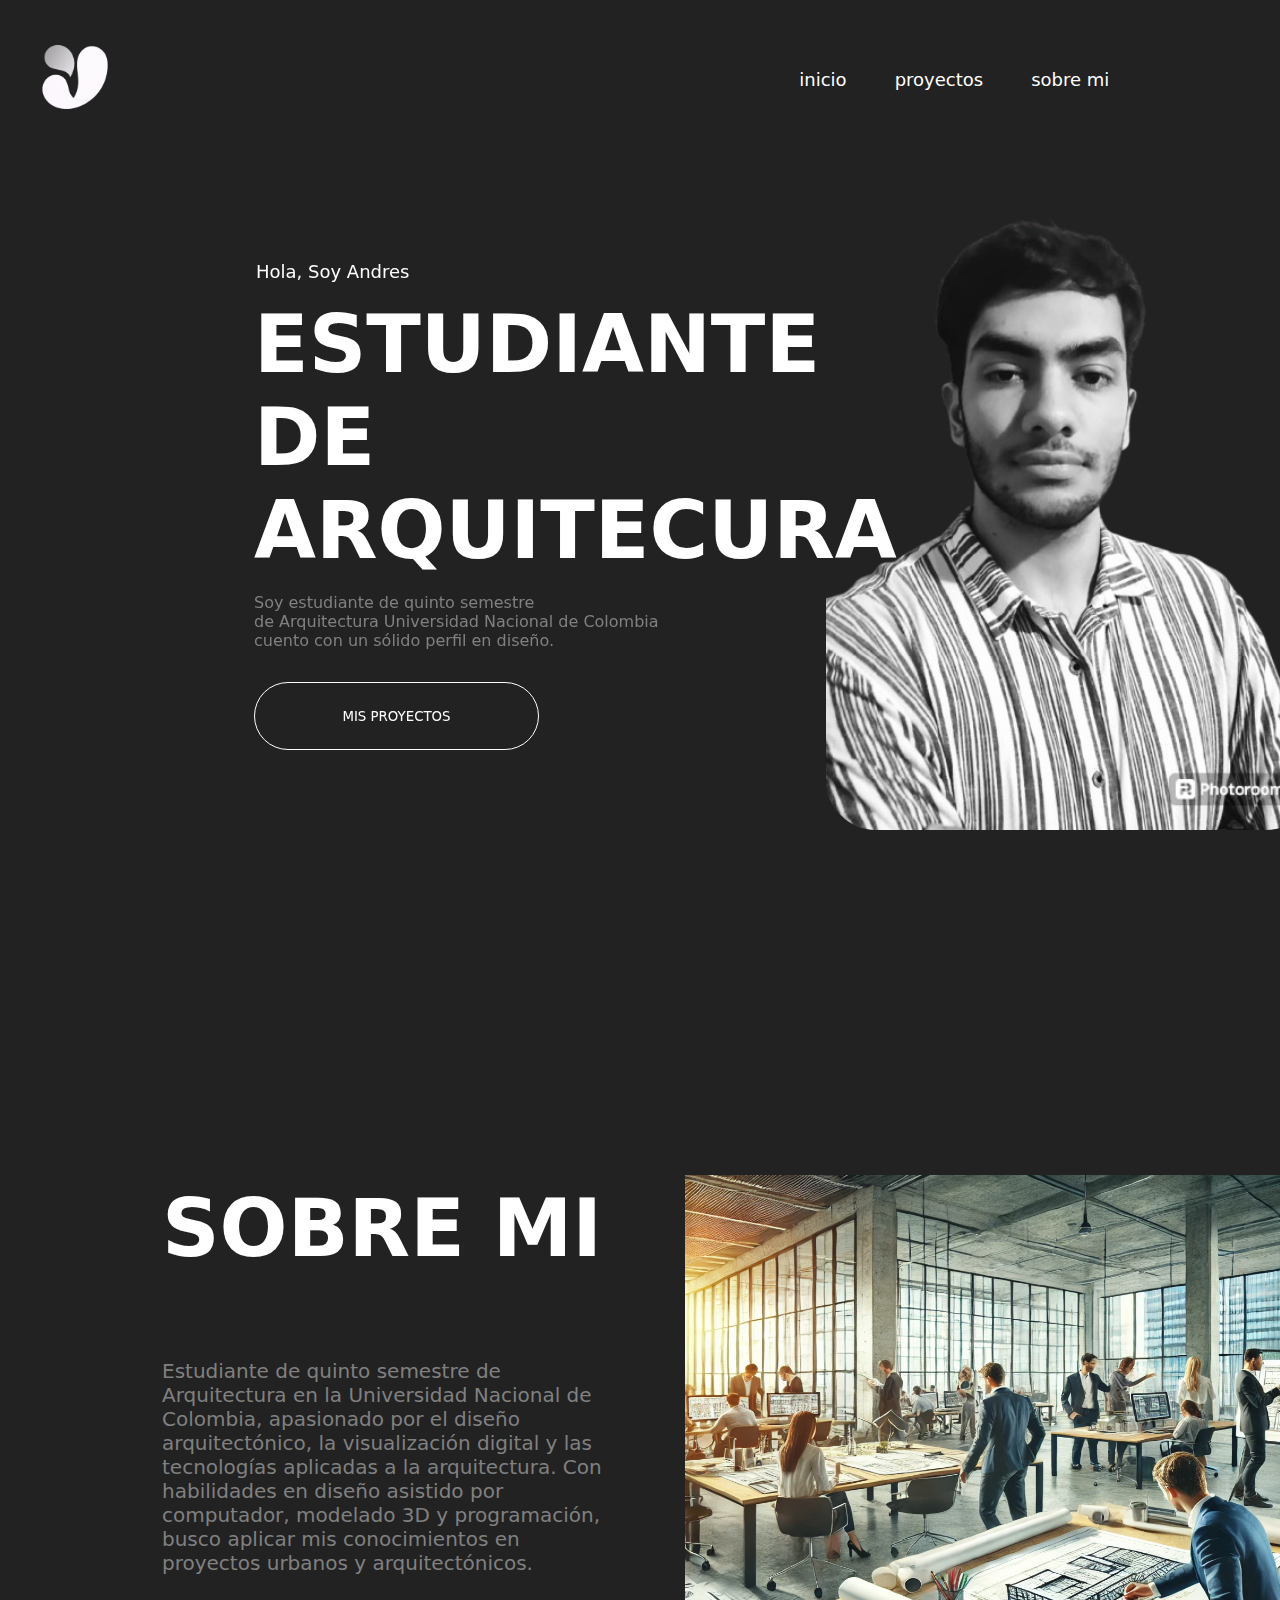
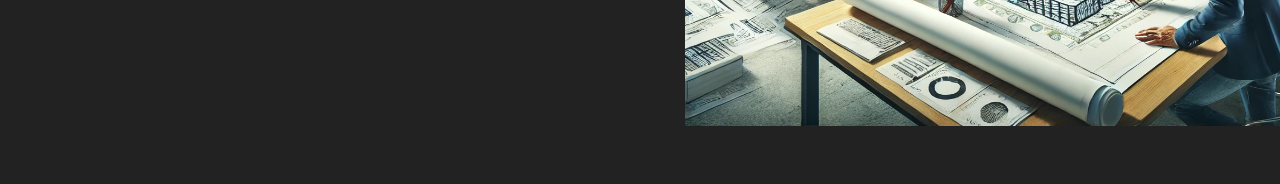
<file: index.html>
<!DOCTYPE html>
<html lang="en">
<head>
  <meta charset="UTF-8">
  <meta name="viewport" content="width=device-width, initial-scale=1.0">
  
  <link href="https://unpkg.com/aos@2.3.1/dist/aos.css" rel="stylesheet">
  <link rel="stylesheet" href="styles.css">
  <title>Portafolio Andres</title>
</head>
<body>

  <header class="header">
    <div class="logo">
      <img src="assets/freepik__background__74760.png" alt="image">
    </div>

    <div class="ANDRES-PORTFOLIO">
      <h2>
        ANDRES PORTAFOLIO
      </h2>
    </div>

    <button id="open-nav-menu">
      <svg
        width="24"
        height="24"
        viewBox="0 0 24 24"
        fill="none"
        xmlns="http://www.w3.org/2000/svg"
      >
        <path
          fill-rule="evenodd"
          clip-rule="evenodd"
          d="M3 12C3 11.5858 3.33579 11.25 3.75 11.25H20.25C20.6642 11.25 21 11.5858 21 12C21 12.4142 20.6642 12.75 20.25 12.75H3.75C3.33579 12.75 3 12.4142 3 12Z"
          fill="white"
        />
        <path
          fill-rule="evenodd"
          clip-rule="evenodd"
          d="M3 6C3 5.58579 3.33579 5.25 3.75 5.25H15C15.4142 5.25 15.75 5.58579 15.75 6C15.75 6.41421 15.4142 6.75 15 6.75H3.75C3.33579 6.75 3 6.41421 3 6Z"
          fill="white"
        />
        <path
          fill-rule="evenodd"
          clip-rule="evenodd"
          d="M3 18C3 17.5858 3.33579 17.25 3.75 17.25H15C15.4142 17.25 15.75 17.5858 15.75 18C15.75 18.4142 15.4142 18.75 15 18.75H3.75C3.33579 18.75 3 18.4142 3 18Z"
          fill="white"
        />
      </svg>
    </button>

    <div class="wrapper">
      <ul>
        <li>
          <button id="close-nav-menu">
            <svg
              width="47"
              height="47"
              viewBox="0 0 47 47"
              fill="none"
              xmlns="http://www.w3.org/2000/svg"
            >
              <path
                d="M11.7505 11.7495L35.2505 35.2495"
                stroke="#A259FF"
                stroke-width="6"
              />
              <path
                d="M35.2502 11.7502L11.7502 35.2502"
                stroke="#A259FF"
                stroke-width="6"
              />
            </svg>
          </button>
        </li>
        <li><a href="#hero">home</a></li>
        <li><a href="#projects">projects</a></li>
        <li><a href="#about-me">about</a></li>
        <li><a href="">contacts</a></li>
        <li class="socials">

          <div>
            <a href="#">
              <img
                src="./assets/DiscordLogo.png"
                alt="Discord logo"
              />
            </a>
            <a href="#">
              <img
                src="./assets/YoutubeLogo.png"
                alt="Youtube logo"
              />
            </a>
            <a href="#">
              <img
                src="./assets/TwitterLogo.png"
                alt="Twitter logo"
              />
            </a>
            <a href="#">
              <img
                src="./assets/InstagramLogo.png"
                alt="Instagram logo"
              />
            </a>
          </div>
        </li>
      </ul>
    </div>

    <div class="navbar">
      <ul>
        <li><a href="#hero"> inicio </a></li>
        <li><a href="/renders/index_renders.html"> proyectos </a></li>
        <li><a href="#about-me"> sobre mi </a></li>
        <!-- <li><a href="#"> contacto </a></li> -->
      </ul>
    </div>

    <div class="icons">
      
    </div>
  </header>

  <section class="hero" id="hero">
    <div class="content-text" data-aos="fade-right">
      <h4>
        Hola, Soy Andres
      </h4>

      <h1>
        ESTUDIANTE DE <br>ARQUITECURA
      </h1>

      <p>
        Soy estudiante de quinto semestre <br> de Arquitectura   
        Universidad Nacional de Colombia <br> cuento con un sólido perfil en diseño.
      </p>

        
      <button class="my-projects">
        <a href="renders/index_renders.html"> MIS PROYECTOS </a>
      </button>
    </div>

    <div class="photo-me" data-aos="fade-left">
      <img src="/assets/fotoyo.png" alt="me">
    </div>
  </section>

  <section class="projects" id="projects" data-aos="fade-down">
    <div class="renders">
      <a href="renders/index_renders.html"><img src="assets/render.jpg" alt="render"></a>
    </div>
    <div class="BIM">
      <a href="#"><img src="assets/BIM.jpg" alt="BIM"></a>
    </div>
    <div class="representation">
      <a href="#"><img src="assets/maxresdefault.jpg" alt="representation"></a>
    </div>
  </section>

  <section class="about-me" id="about-me">
    <div class="text-about-me">
      <h1>
        SOBRE MI
      </h1>
      <p>
       Estudiante de quinto semestre de Arquitectura en la Universidad Nacional 
       de Colombia, apasionado por el diseño arquitectónico, la visualización 
       digital y las tecnologías aplicadas a la arquitectura. Con habilidades en 
       diseño asistido por computador, modelado 3D y programación, busco aplicar mis 
       conocimientos en proyectos 
       urbanos y arquitectónicos.
      </p>
    </div>

    <div class="img-IA">
      <img src="assets/ia_oficina.jpg" alt="ia_oficina">
    </div>
  </section>
  
  <script src="main.js"></script>
  <script src="https://unpkg.com/aos@2.3.1/dist/aos.js"></script>
  <script>
    AOS.init({
      duration: 2000,
      once: false, 
    });
  </script>
</body>
</html>
</file>
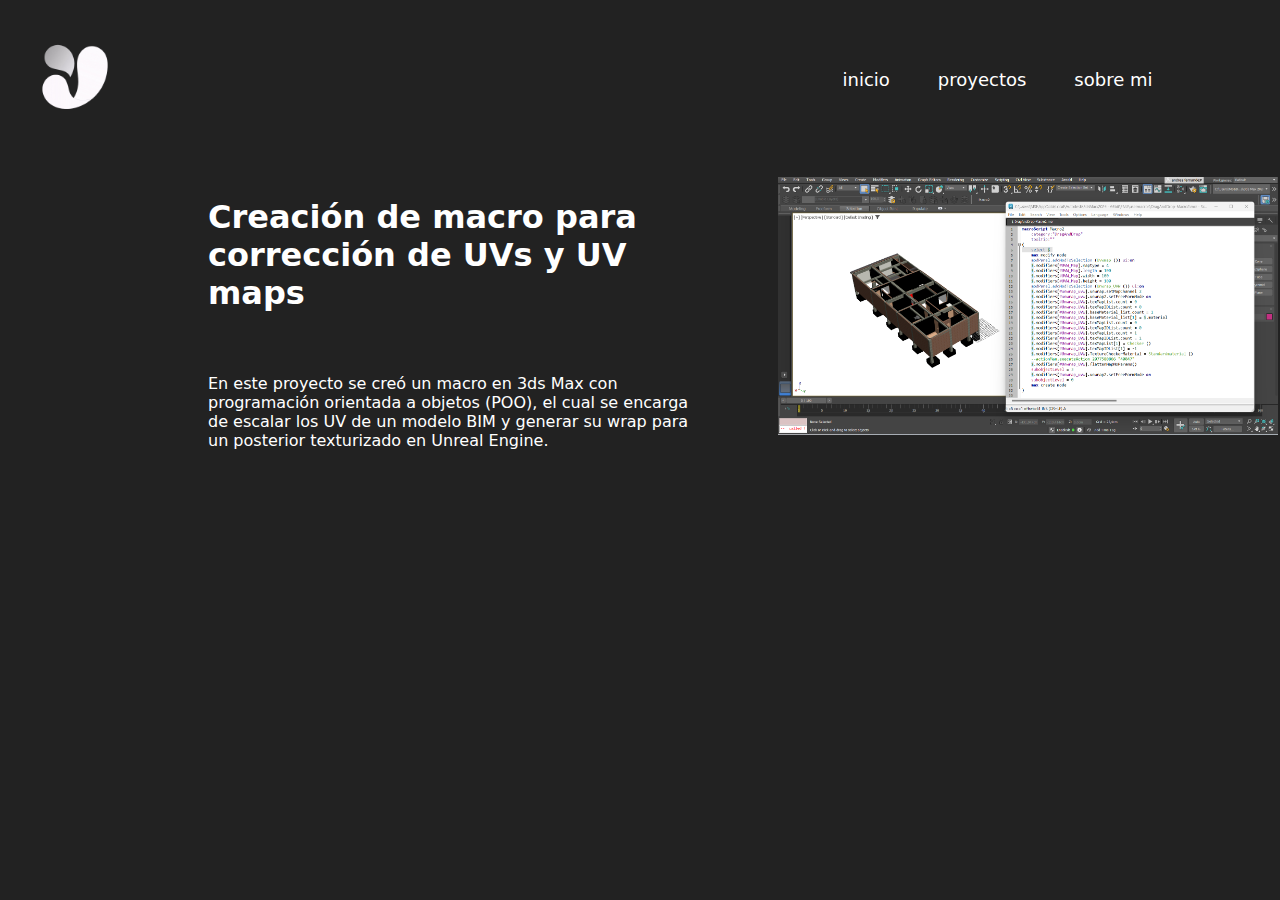
<file: 3d-max.html>
<!DOCTYPE html>
<html lang="en">
<head>
    <meta charset="UTF-8">
    <meta name="viewport" content="width=device-width, initial-scale=1.0">
    <link rel="stylesheet" href="/proyectos/styles3d-max.css">
    <title>3d-max</title>
</head>
<body>
    <header class="header">
        <div class="logo">
          <img src="/assets/freepik__background__74760.png" alt="image">
        </div>
    
        <div class="ANDRES-PORTFOLIO">
          <h2>
            ANDRES PORTAFOLIO
          </h2>
        </div>
    
        <button id="open-nav-menu">
          <svg
            width="24"
            height="24"
            viewBox="0 0 24 24"
            fill="none"
            xmlns="http://www.w3.org/2000/svg"
          >
            <path
              fill-rule="evenodd"
              clip-rule="evenodd"
              d="M3 12C3 11.5858 3.33579 11.25 3.75 11.25H20.25C20.6642 11.25 21 11.5858 21 12C21 12.4142 20.6642 12.75 20.25 12.75H3.75C3.33579 12.75 3 12.4142 3 12Z"
              fill="white"
            />
            <path
              fill-rule="evenodd"
              clip-rule="evenodd"
              d="M3 6C3 5.58579 3.33579 5.25 3.75 5.25H15C15.4142 5.25 15.75 5.58579 15.75 6C15.75 6.41421 15.4142 6.75 15 6.75H3.75C3.33579 6.75 3 6.41421 3 6Z"
              fill="white"
            />
            <path
              fill-rule="evenodd"
              clip-rule="evenodd"
              d="M3 18C3 17.5858 3.33579 17.25 3.75 17.25H15C15.4142 17.25 15.75 17.5858 15.75 18C15.75 18.4142 15.4142 18.75 15 18.75H3.75C3.33579 18.75 3 18.4142 3 18Z"
              fill="white"
            />
          </svg>
        </button>
    
        <div class="wrapper">
          <ul>
            <li>
              <button id="close-nav-menu">
                <svg
                  width="47"
                  height="47"
                  viewBox="0 0 47 47"
                  fill="none"
                  xmlns="http://www.w3.org/2000/svg"
                >
                  <path
                    d="M11.7505 11.7495L35.2505 35.2495"
                    stroke="#A259FF"
                    stroke-width="6"
                  />
                  <path
                    d="M35.2502 11.7502L11.7502 35.2502"
                    stroke="#A259FF"
                    stroke-width="6"
                  />
                </svg>
              </button>
            </li>
            <li><a href="#hero">home</a></li>
            <li><a href="#projects">projects</a></li>
            <li><a href="#about-me">about</a></li>
            <li><a href="">contacts</a></li>
            <li class="socials">
    
              <div>
                <a href="#">
                  <img
                    src="./assets/DiscordLogo.png"
                    alt="Discord logo"
                  />
                </a>
                <a href="#">
                  <img
                    src="./assets/YoutubeLogo.png"
                    alt="Youtube logo"
                  />
                </a>
                <a href="#">
                  <img
                    src="./assets/TwitterLogo.png"
                    alt="Twitter logo"
                  />
                </a>
                <a href="#">
                  <img
                    src="./assets/InstagramLogo.png"
                    alt="Instagram logo"
                  />
                </a>
              </div>
            </li>
          </ul>
        </div>
    
        <div class="navbar">
          <ul>
            <li><a href="/index.html"> inicio </a></li>
            <li><a href="/renders/index_renders.html"> proyectos </a></li>
            <li><a href="/index.html"> sobre mi </a></li>
            <!-- <li><a href="#"> contacto </a></li> -->
          </ul>
        </div>
    
        <div class="icons">
          
        </div>
    </header>

    <div class="explicacion">
        <div class="texto">
            <h1> Creación de macro para corrección de UVs y UV maps</h1>
            <p>
                En este proyecto se creó un macro en 3ds Max con 
                programación orientada a objetos (POO), el cual se 
                encarga de escalar los UV de un modelo BIM y generar su 
                wrap para un posterior texturizado en Unreal Engine.
            </p>
        </div>
        <div class="foto">
            <img src="/assets/cap.png" alt="">
        </div>
    </div>

    
</body>
</html>
</file>
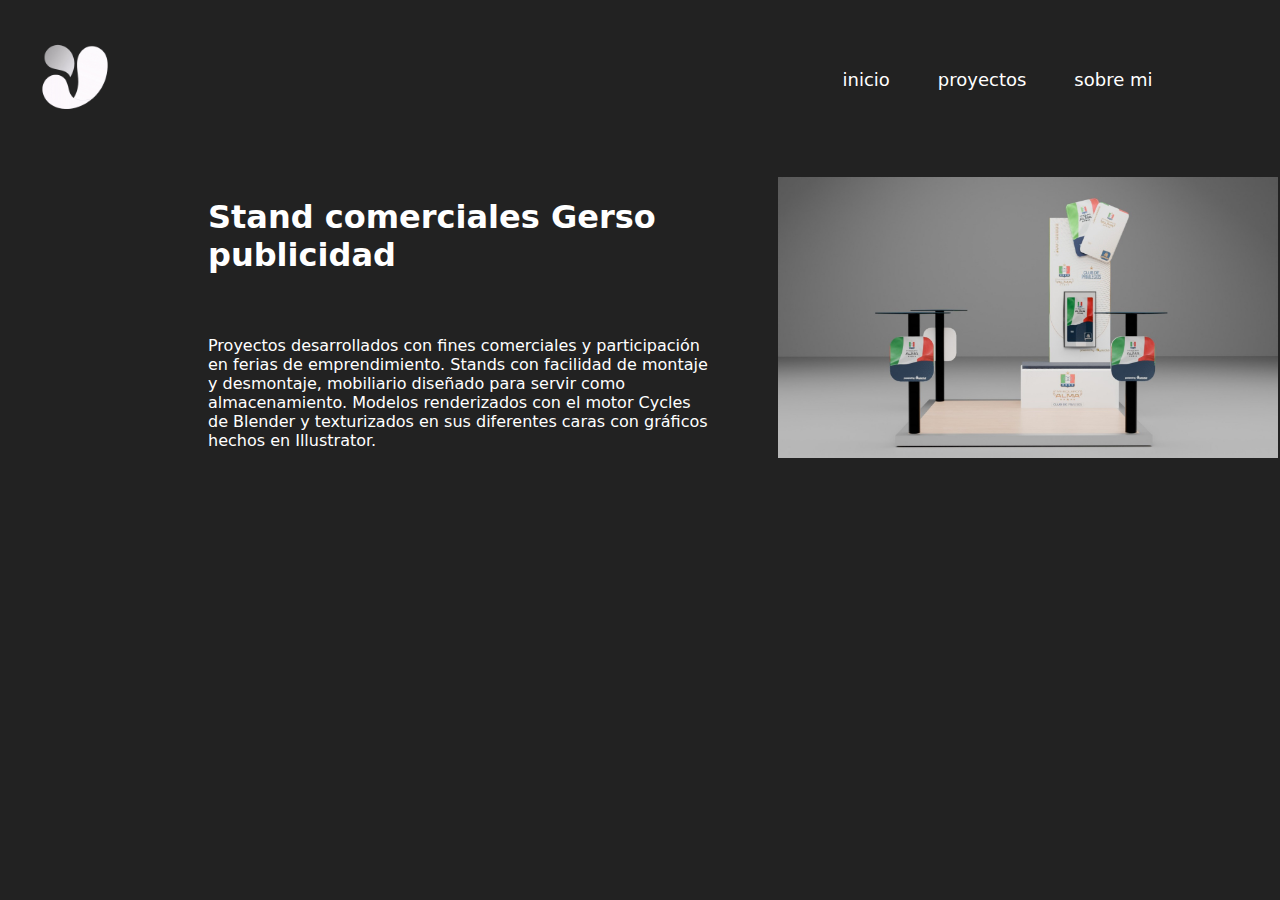
<file: Blender.html>
<!DOCTYPE html>
<html lang="en">
<head>
    <meta charset="UTF-8">
    <meta name="viewport" content="width=device-width, initial-scale=1.0">
    <link rel="stylesheet" href="/proyectos/blender.css">
    <title>3d-max</title>
</head>
<body>
    <header class="header">
        <div class="logo">
          <img src="/assets/freepik__background__74760.png" alt="image">
        </div>
    
        <div class="ANDRES-PORTFOLIO">
          <h2>
            ANDRES PORTAFOLIO
          </h2>
        </div>
    
        <button id="open-nav-menu">
          <svg
            width="24"
            height="24"
            viewBox="0 0 24 24"
            fill="none"
            xmlns="http://www.w3.org/2000/svg"
          >
            <path
              fill-rule="evenodd"
              clip-rule="evenodd"
              d="M3 12C3 11.5858 3.33579 11.25 3.75 11.25H20.25C20.6642 11.25 21 11.5858 21 12C21 12.4142 20.6642 12.75 20.25 12.75H3.75C3.33579 12.75 3 12.4142 3 12Z"
              fill="white"
            />
            <path
              fill-rule="evenodd"
              clip-rule="evenodd"
              d="M3 6C3 5.58579 3.33579 5.25 3.75 5.25H15C15.4142 5.25 15.75 5.58579 15.75 6C15.75 6.41421 15.4142 6.75 15 6.75H3.75C3.33579 6.75 3 6.41421 3 6Z"
              fill="white"
            />
            <path
              fill-rule="evenodd"
              clip-rule="evenodd"
              d="M3 18C3 17.5858 3.33579 17.25 3.75 17.25H15C15.4142 17.25 15.75 17.5858 15.75 18C15.75 18.4142 15.4142 18.75 15 18.75H3.75C3.33579 18.75 3 18.4142 3 18Z"
              fill="white"
            />
          </svg>
        </button>
    
        <div class="wrapper">
          <ul>
            <li>
              <button id="close-nav-menu">
                <svg
                  width="47"
                  height="47"
                  viewBox="0 0 47 47"
                  fill="none"
                  xmlns="http://www.w3.org/2000/svg"
                >
                  <path
                    d="M11.7505 11.7495L35.2505 35.2495"
                    stroke="#A259FF"
                    stroke-width="6"
                  />
                  <path
                    d="M35.2502 11.7502L11.7502 35.2502"
                    stroke="#A259FF"
                    stroke-width="6"
                  />
                </svg>
              </button>
            </li>
            <li><a href="#hero">home</a></li>
            <li><a href="#projects">projects</a></li>
            <li><a href="#about-me">about</a></li>
            <li><a href="">contacts</a></li>
            <li class="socials">
    
              <div>
                <a href="#">
                  <img
                    src="./assets/DiscordLogo.png"
                    alt="Discord logo"
                  />
                </a>
                <a href="#">
                  <img
                    src="./assets/YoutubeLogo.png"
                    alt="Youtube logo"
                  />
                </a>
                <a href="#">
                  <img
                    src="./assets/TwitterLogo.png"
                    alt="Twitter logo"
                  />
                </a>
                <a href="#">
                  <img
                    src="./assets/InstagramLogo.png"
                    alt="Instagram logo"
                  />
                </a>
              </div>
            </li>
          </ul>
        </div>
    
        <div class="navbar">
          <ul>
            <li><a href="/index.html"> inicio </a></li>
            <li><a href="/renders/index_renders.html"> proyectos </a></li>
            <li><a href="/index.html"> sobre mi </a></li>
            <!-- <li><a href="#"> contacto </a></li> -->
          </ul>
        </div>
    
        <div class="icons">
          
        </div>
    </header>

    <div class="explicacion">
        <div class="texto">
            <h1> Stand comerciales Gerso publicidad  </h1>
            <p>
                Proyectos desarrollados con fines comerciales 
                y participación en ferias de emprendimiento. 
                Stands con facilidad de montaje y desmontaje, 
                mobiliario diseñado para servir como almacenamiento. 
                Modelos renderizados con el motor Cycles de Blender y 
                texturizados en sus diferentes caras con gráficos 
                hechos en Illustrator.
            </p>
        </div>
        <div class="foto">
            <img src="/assets/once.jpeg" alt="">
        </div>
    </div>

    
</body>
</html>
</file>
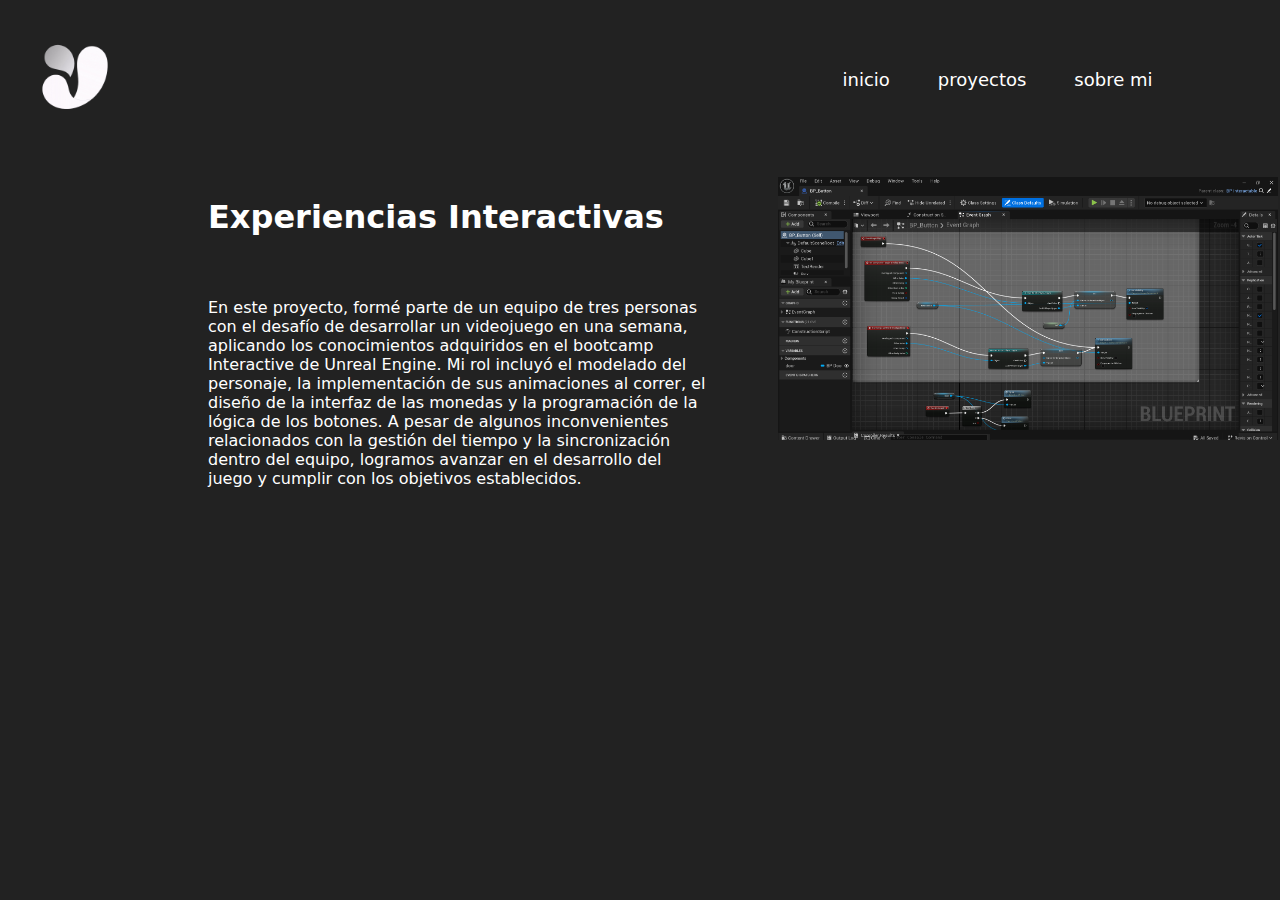
<file: experiencias interactivas.html>
<!DOCTYPE html>
<html lang="en">
<head>
    <meta charset="UTF-8">
    <meta name="viewport" content="width=device-width, initial-scale=1.0">
    <link rel="stylesheet" href="/proyectos/experiencias.css">
    <title>3d-max</title>
</head>
<body>
    <header class="header">
        <div class="logo">
          <img src="/assets/freepik__background__74760.png" alt="image">
        </div>
    
        <div class="ANDRES-PORTFOLIO">
          <h2>
            ANDRES PORTAFOLIO
          </h2>
        </div>
    
        <button id="open-nav-menu">
          <svg
            width="24"
            height="24"
            viewBox="0 0 24 24"
            fill="none"
            xmlns="http://www.w3.org/2000/svg"
          >
            <path
              fill-rule="evenodd"
              clip-rule="evenodd"
              d="M3 12C3 11.5858 3.33579 11.25 3.75 11.25H20.25C20.6642 11.25 21 11.5858 21 12C21 12.4142 20.6642 12.75 20.25 12.75H3.75C3.33579 12.75 3 12.4142 3 12Z"
              fill="white"
            />
            <path
              fill-rule="evenodd"
              clip-rule="evenodd"
              d="M3 6C3 5.58579 3.33579 5.25 3.75 5.25H15C15.4142 5.25 15.75 5.58579 15.75 6C15.75 6.41421 15.4142 6.75 15 6.75H3.75C3.33579 6.75 3 6.41421 3 6Z"
              fill="white"
            />
            <path
              fill-rule="evenodd"
              clip-rule="evenodd"
              d="M3 18C3 17.5858 3.33579 17.25 3.75 17.25H15C15.4142 17.25 15.75 17.5858 15.75 18C15.75 18.4142 15.4142 18.75 15 18.75H3.75C3.33579 18.75 3 18.4142 3 18Z"
              fill="white"
            />
          </svg>
        </button>
    
        <div class="wrapper">
          <ul>
            <li>
              <button id="close-nav-menu">
                <svg
                  width="47"
                  height="47"
                  viewBox="0 0 47 47"
                  fill="none"
                  xmlns="http://www.w3.org/2000/svg"
                >
                  <path
                    d="M11.7505 11.7495L35.2505 35.2495"
                    stroke="#A259FF"
                    stroke-width="6"
                  />
                  <path
                    d="M35.2502 11.7502L11.7502 35.2502"
                    stroke="#A259FF"
                    stroke-width="6"
                  />
                </svg>
              </button>
            </li>
            <li><a href="#hero">home</a></li>
            <li><a href="#projects">projects</a></li>
            <li><a href="#about-me">about</a></li>
            <li><a href="">contacts</a></li>
            <li class="socials">
    
              <div>
                <a href="#">
                  <img
                    src="./assets/DiscordLogo.png"
                    alt="Discord logo"
                  />
                </a>
                <a href="#">
                  <img
                    src="./assets/YoutubeLogo.png"
                    alt="Youtube logo"
                  />
                </a>
                <a href="#">
                  <img
                    src="./assets/TwitterLogo.png"
                    alt="Twitter logo"
                  />
                </a>
                <a href="#">
                  <img
                    src="./assets/InstagramLogo.png"
                    alt="Instagram logo"
                  />
                </a>
              </div>
            </li>
          </ul>
        </div>
    
        <div class="navbar">
          <ul>
            <li><a href="/index.html"> inicio </a></li>
            <li><a href="/renders/index_renders.html"> proyectos </a></li>
            <li><a href="/index.html"> sobre mi </a></li>
            <!-- <li><a href="#"> contacto </a></li> -->
          </ul>
        </div>
    
        <div class="icons">
          
        </div>
    </header>

    <div class="explicacion">
        <div class="texto">
            <h1> Experiencias Interactivas  </h1>
            <p>
                En este proyecto, formé parte de un equipo 
                de tres personas con el desafío de desarrollar 
                un videojuego en una semana, aplicando los 
                conocimientos adquiridos en el bootcamp Interactive 
                de Unreal Engine. Mi rol incluyó el modelado del 
                personaje, la implementación de sus animaciones al correr, 
                el diseño de la interfaz de las monedas y la programación 
                de la lógica de los botones. A pesar de algunos inconvenientes 
                relacionados con la gestión del tiempo y la sincronización 
                dentro del equipo, logramos avanzar en el desarrollo del 
                juego y cumplir con los objetivos establecidos.
            </p>
        </div>
        <div class="foto">
            <img src="/assets/experiencia 1 (2).png" alt="">
        </div>
    </div>

    
</body>
</html>
</file>
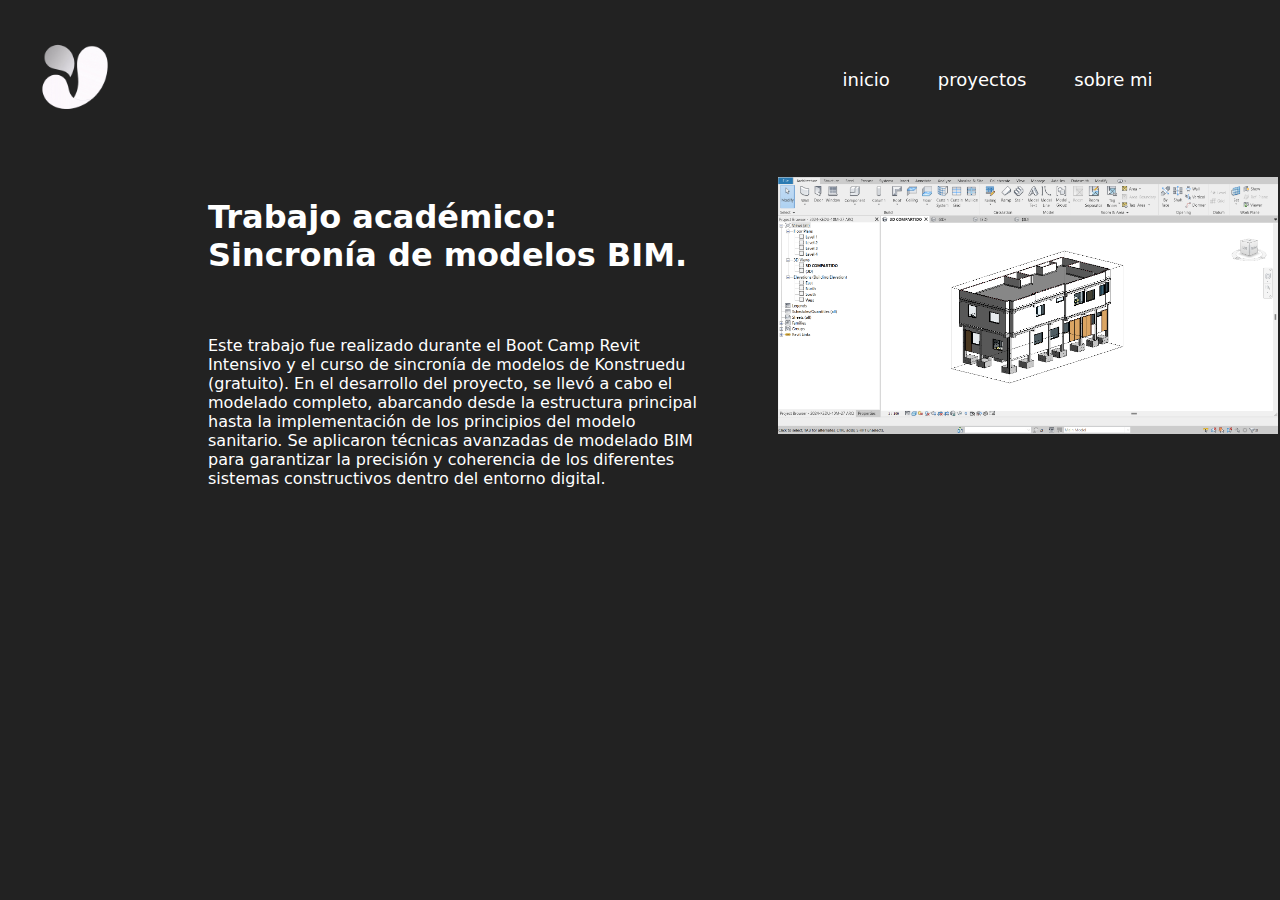
<file: revit.html>
<!DOCTYPE html>
<html lang="en">
<head>
    <meta charset="UTF-8">
    <meta name="viewport" content="width=device-width, initial-scale=1.0">
    <link rel="stylesheet" href="/proyectos/revit.css">
    <title>Revit</title>
</head>
<body>
    <header class="header">
        <div class="logo">
          <img src="/assets/freepik__background__74760.png" alt="image">
        </div>
    
        <div class="ANDRES-PORTFOLIO">
          <h2>
            ANDRES PORTAFOLIO
          </h2>
        </div>
    
        <button id="open-nav-menu">
          <svg
            width="24"
            height="24"
            viewBox="0 0 24 24"
            fill="none"
            xmlns="http://www.w3.org/2000/svg"
          >
            <path
              fill-rule="evenodd"
              clip-rule="evenodd"
              d="M3 12C3 11.5858 3.33579 11.25 3.75 11.25H20.25C20.6642 11.25 21 11.5858 21 12C21 12.4142 20.6642 12.75 20.25 12.75H3.75C3.33579 12.75 3 12.4142 3 12Z"
              fill="white"
            />
            <path
              fill-rule="evenodd"
              clip-rule="evenodd"
              d="M3 6C3 5.58579 3.33579 5.25 3.75 5.25H15C15.4142 5.25 15.75 5.58579 15.75 6C15.75 6.41421 15.4142 6.75 15 6.75H3.75C3.33579 6.75 3 6.41421 3 6Z"
              fill="white"
            />
            <path
              fill-rule="evenodd"
              clip-rule="evenodd"
              d="M3 18C3 17.5858 3.33579 17.25 3.75 17.25H15C15.4142 17.25 15.75 17.5858 15.75 18C15.75 18.4142 15.4142 18.75 15 18.75H3.75C3.33579 18.75 3 18.4142 3 18Z"
              fill="white"
            />
          </svg>
        </button>
    
        <div class="wrapper">
          <ul>
            <li>
              <button id="close-nav-menu">
                <svg
                  width="47"
                  height="47"
                  viewBox="0 0 47 47"
                  fill="none"
                  xmlns="http://www.w3.org/2000/svg"
                >
                  <path
                    d="M11.7505 11.7495L35.2505 35.2495"
                    stroke="#A259FF"
                    stroke-width="6"
                  />
                  <path
                    d="M35.2502 11.7502L11.7502 35.2502"
                    stroke="#A259FF"
                    stroke-width="6"
                  />
                </svg>
              </button>
            </li>
            <li><a href="#hero">home</a></li>
            <li><a href="#projects">projects</a></li>
            <li><a href="#about-me">about</a></li>
            <li><a href="">contacts</a></li>
            <li class="socials">
    
              <div>
                <a href="#">
                  <img
                    src="./assets/DiscordLogo.png"
                    alt="Discord logo"
                  />
                </a>
                <a href="#">
                  <img
                    src="./assets/YoutubeLogo.png"
                    alt="Youtube logo"
                  />
                </a>
                <a href="#">
                  <img
                    src="./assets/TwitterLogo.png"
                    alt="Twitter logo"
                  />
                </a>
                <a href="#">
                  <img
                    src="./assets/InstagramLogo.png"
                    alt="Instagram logo"
                  />
                </a>
              </div>
            </li>
          </ul>
        </div>
    
        <div class="navbar">
          <ul>
            <li><a href="/index.html"> inicio </a></li>
            <li><a href="/renders/index_renders.html"> proyectos </a></li>
            <li><a href="/index.html"> sobre mi </a></li>
            <!-- <li><a href="#"> contacto </a></li> -->
          </ul>
        </div>
    
        <div class="icons">
          
        </div>
    </header>

    <div class="explicacion">
        <div class="texto">
            <h1> Trabajo académico: Sincronía de modelos BIM. </h1>
            <p>
                Este trabajo fue realizado durante el Boot Camp Revit 
                Intensivo y el curso de sincronía de modelos de Konstruedu 
                (gratuito). En el desarrollo del proyecto, se llevó a cabo el 
                modelado completo, abarcando desde la estructura principal hasta la
                implementación de los principios del modelo sanitario. Se aplicaron 
                técnicas avanzadas de modelado BIM para garantizar la precisión y 
                coherencia de los diferentes sistemas constructivos dentro del entorno digital.
            </p>
        </div>
        <div class="foto">
            <img src="/assets/R1 (1).png" alt="">
        </div>
    </div>

    
</body>
</html>
</file>
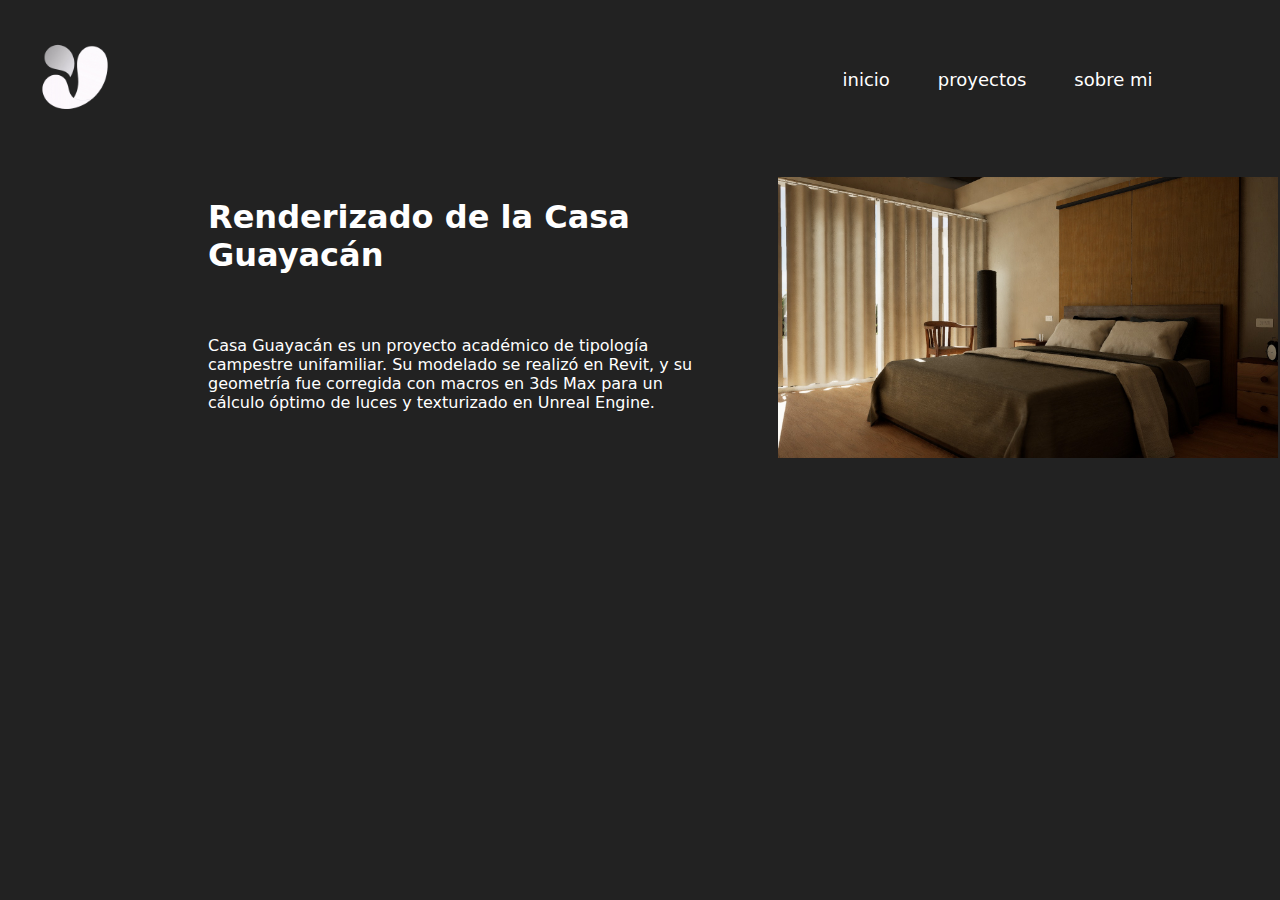
<file: unreal-engine.html>
<!DOCTYPE html>
<html lang="en">
<head>
    <meta charset="UTF-8">
    <meta name="viewport" content="width=device-width, initial-scale=1.0">
    <link rel="stylesheet" href="/proyectos/styles3d-max.css">
    <title>3d-max</title>
</head>
<body>
    <header class="header">
        <div class="logo">
          <img src="/assets/freepik__background__74760.png" alt="image">
        </div>
    
        <div class="ANDRES-PORTFOLIO">
          <h2>
            ANDRES PORTAFOLIO
          </h2>
        </div>
    
        <button id="open-nav-menu">
          <svg
            width="24"
            height="24"
            viewBox="0 0 24 24"
            fill="none"
            xmlns="http://www.w3.org/2000/svg"
          >
            <path
              fill-rule="evenodd"
              clip-rule="evenodd"
              d="M3 12C3 11.5858 3.33579 11.25 3.75 11.25H20.25C20.6642 11.25 21 11.5858 21 12C21 12.4142 20.6642 12.75 20.25 12.75H3.75C3.33579 12.75 3 12.4142 3 12Z"
              fill="white"
            />
            <path
              fill-rule="evenodd"
              clip-rule="evenodd"
              d="M3 6C3 5.58579 3.33579 5.25 3.75 5.25H15C15.4142 5.25 15.75 5.58579 15.75 6C15.75 6.41421 15.4142 6.75 15 6.75H3.75C3.33579 6.75 3 6.41421 3 6Z"
              fill="white"
            />
            <path
              fill-rule="evenodd"
              clip-rule="evenodd"
              d="M3 18C3 17.5858 3.33579 17.25 3.75 17.25H15C15.4142 17.25 15.75 17.5858 15.75 18C15.75 18.4142 15.4142 18.75 15 18.75H3.75C3.33579 18.75 3 18.4142 3 18Z"
              fill="white"
            />
          </svg>
        </button>
    
        <div class="wrapper">
          <ul>
            <li>
              <button id="close-nav-menu">
                <svg
                  width="47"
                  height="47"
                  viewBox="0 0 47 47"
                  fill="none"
                  xmlns="http://www.w3.org/2000/svg"
                >
                  <path
                    d="M11.7505 11.7495L35.2505 35.2495"
                    stroke="#A259FF"
                    stroke-width="6"
                  />
                  <path
                    d="M35.2502 11.7502L11.7502 35.2502"
                    stroke="#A259FF"
                    stroke-width="6"
                  />
                </svg>
              </button>
            </li>
            <li><a href="#hero">home</a></li>
            <li><a href="#projects">projects</a></li>
            <li><a href="#about-me">about</a></li>
            <li><a href="">contacts</a></li>
            <li class="socials">
    
              <div>
                <a href="#">
                  <img
                    src="./assets/DiscordLogo.png"
                    alt="Discord logo"
                  />
                </a>
                <a href="#">
                  <img
                    src="./assets/YoutubeLogo.png"
                    alt="Youtube logo"
                  />
                </a>
                <a href="#">
                  <img
                    src="./assets/TwitterLogo.png"
                    alt="Twitter logo"
                  />
                </a>
                <a href="#">
                  <img
                    src="./assets/InstagramLogo.png"
                    alt="Instagram logo"
                  />
                </a>
              </div>
            </li>
          </ul>
        </div>
    
        <div class="navbar">
          <ul>
            <li><a href="/index.html"> inicio </a></li>
            <li><a href="/renders/index_renders.html"> proyectos </a></li>
            <li><a href="/index.html"> sobre mi </a></li>
            <!-- <li><a href="#"> contacto </a></li> -->
          </ul>
        </div>
    
        <div class="icons">
          
        </div>
    </header>

    <div class="explicacion">
        <div class="texto">
            <h1> Renderizado de la Casa Guayacán </h1>
            <p>
              Casa Guayacán es un proyecto académico
              de tipología campestre unifamiliar. 
              Su modelado se realizó en Revit, y su 
              geometría fue corregida con macros en 3ds 
              Max para un cálculo óptimo de luces y 
              texturizado en Unreal Engine.
            </p>
        </div>
        <div class="foto">
            <img src="/assets/render 1.jpeg" alt="">
        </div>
    </div>

    
</body>
</html>
</file>
<file: styles.css>
* {
    font-family: system-ui, -apple-system, BlinkMacSystemFont, 'Segoe UI', Roboto, Oxygen, Ubuntu, Cantarell, 'Open Sans', 'Helvetica Neue', sans-serif;
}

body {
    background-color: #222222;
}

header {
    padding: 0 20px;
    margin: 30px 0 49px 0;
    display: flex;
    justify-content: space-between;
    align-items: center;
}

header .logo img {
    width: 94px;
    height: 94px;
    align-items: center;
}

header .ANDRES-PORTFOLIO {
    color: white;
    font-size: 10px;
    display: none;
}

#close-nav-menu {
    background-color: #222222;
}

#close-nav-menu {
    color: white;
}

#open-nav-menu {
    display: none; 
}

.wrapper {
    position: fixed;
    top: 0;
    /*left: -100%;*/
    right: -100%;
    height: 100%;
    width: 100%;
    background-color: #222222;
    transition: all 0.6s ease-in-out;
    display: flex;
    align-items: flex-start;
    padding: 90px 0;
    z-index: 999;
}

.wrapper.nav-open {
    right: 0;
}
  
.wrapper ul {
    list-style: none;
    background-color: #222222;
    width: 100%;
}

.wrapper ul li {
    padding-top: 60px;
    margin-right: 130px;
}
  
.wrapper ul li a {
    font-style: normal;
    font-weight: 400;
    font-size: 32px;
    line-height: 22px;
    text-decoration: none;
    color: white;
}
   
.wrapper ul li.socials p {
    color: var(--gray-color);
    font-style: normal;
    font-weight: 400;
    font-size: 16px;
    line-height: 22px;
}

header .navbar {
    margin-left: 573px;
}

header .navbar ul {
    padding: 0;
    margin: 0;
    display: flex;
    list-style: none;
}

.navbar ul li a {
    padding-left: 48px;
    font-size: 18px;
    color: white;
    text-decoration: none;
    cursor: pointer;
}

.navbar ul li a:hover {
    color: aqua;
}

.hero {
    display: flex;
    align-items: center;
}

.hero .content-text {
    margin-left: 135px;
    width: 572px;
    color: white;
}

.hero .content-text h4 {
    font-size: 18px;
    font-weight: 400;
    margin: 0 0 16px 113px;
}

.hero .content-text h1 {
    
    margin: 0 0 0 111px;
    font-size: 60px;
}

.hero .content-text p {
    margin: 16px 0 16px 111px;
    font-weight: 200;
    color: gray;
}

.hero .content-text button {
    margin: 16px 0 0 111px;
    width: 285px;
    height: 68px;
    font-weight: 400;
    background-color: #222222;
    border: 1px solid white;
    border-radius: 34px;
    color: white;
    cursor: pointer;
}

.hero .content-text button:hover {
    background-color: white;
    color: black;
}

.hero .content-text button a {
    text-decoration: none;
    color:white;
}

.hero .content-text button a:hover {
    text-decoration: none;
    color:black;
}

.hero .photo-me img {
    margin-left: 111px;
    height: 653px;
    border-radius: 0 0 50px 50px;
}

.projects {
    margin-top: 50px;
    display: flex;
    justify-content: space-between;
    background-color: gray;
}

.renders img {
    width: 345px;
    height: 203px;
    cursor: pointer;
    transition: all 0.3s ease 0s;
}

.renders img:hover {
   transform: scale(1.2);
}

.BIM img {
    width: 345px;
    height: 203px;
    cursor: pointer;
    transition: all 0.3s ease 0s;
}

.BIM img:hover {
    transform: scale(1.2);
}

.representation img {
    width: 345px;
    height: 203px;
    cursor: pointer;
    transition: all 0.3s ease 0s;
}

.representation img:hover {
    transform: scale(1.2);
}

.about-me {
    margin: 84px 115px 0 84px;
    width: 1212px;
    height: 601px;
    display: flex;
    justify-items: center;
}

.about-me .text-about-me {
    width: 582px;
    margin-left: 70px;
}

.about-me .text-about-me h1 {
    font-size: 80px;
    line-height: 0px;
    color: white;
}

.about-me .text-about-me p {
    margin-top: 130px;
    font-size: 20px;
    color: gray;
}

.about-me .img-IA img {
    width: 619px;
    height: 551px;
    margin-left: 70px;
}

@media screen and (max-width: 1440px) {
    
    header {
        width: 1180px;
        max-width: 90%;
        padding: 0 20px;
        margin: 30px 0 49px 0;
    }
    
    header .logo img {
        width: 94px;
        height: 94px;
        align-items: center;
    }
    
    header .navbar {
        margin-left: 573px;
    }
    
    header .navbar ul {
        padding: 0;
        margin: 0;
        display: flex;
        list-style: none;
    }
    
    .navbar ul li a {
        padding-left: 48px;
        font-size: 18px;
        color: white;
        text-decoration: none;
        cursor: pointer;
    }
    
    .navbar ul li a:hover {
        color: aqua;
    }
    
    .show-menu,
    .hide-menu {
        font-size: 30px;
        color: white;
        display: none;
        cursor: pointer;
        transition: 0.4s;
    }
    
    .show-menu {
        order: 1;
    }
    
    .show-menu:hover,
    .hide-menu:hover {
        color: aqua;
    }
    
    #check {
        display: none;
    }
    
    .hero {
        display: flex;
        align-items: center;
    }
    
    .hero .content-text {
        margin-left: 135px;
        width: 572px;
        color: white;
    }
    
    .hero .content-text h4 {
        font-size: 18px;
        font-weight: 400;
        margin: 0 0 16px 113px;
    }
    
    .hero .content-text h1 {
        
        margin: 0 0 0 111px;
        font-size: 80px;
    }
    
    .hero .content-text p {
        margin: 16px 0 16px 111px;
        font-weight: 200;
        color: gray;
    }
    
    .hero .content-text button {
        margin: 16px 0 0 111px;
        width: 285px;
        height: 68px;
        font-weight: 400;
        background-color: #222222;
        border: 1px solid white;
        border-radius: 34px;
        color: white;
        cursor: pointer;
    }
    
    .hero .content-text button:hover {
        background-color: white;
        color: black;
    }
    
    .hero .photo-me img {
        margin-left: 111px;
        height: 653px;
        border-radius: 0 0 50px 50px;
    }
    
    .projects {
        margin-top: 50px;
        display: flex;
        justify-content: space-between;
        background-color: gray;
    }
    
    .renders img {
        width: 345px;
        height: 203px;
        cursor: pointer;
        transition: all 0.3s ease 0s;
    }
    
    .renders img:hover {
       transform: scale(1.2);
    }
    
    .BIM img {
        width: 345px;
        height: 203px;
        cursor: pointer;
        transition: all 0.3s ease 0s;
    }
    
    .BIM img:hover {
        transform: scale(1.2);
    }
    
    .representation img {
        width: 345px;
        height: 203px;
        cursor: pointer;
        transition: all 0.3s ease 0s;
    }
    
    .representation img:hover {
        transform: scale(1.2);
    }
    
    .about-me {
        margin: 84px 115px 0 84px;
        width: 1212px;
        height: 601px;
        display: flex;
        justify-items: center;
    }
    
    .about-me .text-about-me {
        width: 582px;
        margin-left: 70px;
    }
    
    .about-me .text-about-me h1 {
        font-size: 80px;
        line-height: 0px;
        color: white;
    }
    
    .about-me .text-about-me p {
        margin-top: 130px;
        font-size: 20px;
        color: gray;
    }
    
    .about-me .img-IA img {
        width: 619px;
        height: 551px;
        margin-left: 70px;
    }
}

@media screen and (max-width: 960px) {
    
    header .logo img {
        width: 64px;
        height: 64px;
    }
    
    header .navbar {
        margin-left: 320px;
    }
    
    .navbar ul li a {
        padding-left: 48px;
        font-size: 18px;
    }
    
    .hero .content-text {
        margin-left: 85px;
        width: 344px;
    }
    
    .hero .content-text h4 {
        font-size: 15px;
        font-weight: 400;
        margin: 0 0 16px 0px;
    }
    
    .hero .content-text h1 {
        
        margin: 0 0 0 0px;
        font-size: 70px;
    }
    
    .hero .content-text p {
        margin: 16px 0 16px 0px;
        font-weight: 100;
    }
    
    .hero .content-text button {
        margin: 16px 0 0 0px;
        width: 184px;
        height: 52px;
    }
    
    .hero .photo-me img {
        margin-left: 45px;
        height: 509px;
    }
    
    .renders img {
        width: 309px;
        height: 189px;
    }
    
    .BIM img {
        width: 309px;
        height: 189px;
    }
    
    .representation img {
        width: 309px;
        height: 189px;
    }
    
    .about-me {
        margin: 135px 180px 0 180px;
        width: 1212px;
        height: 601px;
        display: flex;
        flex-direction: column;
    }
    
    .about-me .text-about-me {
        width: 582px;
        margin-left: 0px;
    }
    
    .about-me .text-about-me p {
        margin-top: 110px;
        font-size: 20px;
    }

    .about-me .img-IA img {
        width: 619px;
        height: 551px;
        margin-left: 0px;
    }
    
}

@media screen and (max-width: 576px) {
    
    header .logo img {
        width: 46px;
        height: 46px;
    }
    
    header .ANDRES-PORTFOLIO {
        color: white;
        font-size: 10px;
        display: block;
    }

    #open-nav-menu {
        display: block;
        background-color: #222222;
        border: none;
        cursor: pointer;
    }

    .wrapper {
        position: fixed;
        top: 0;
        /*left: -100%;*/
        right: -100%;
        height: 100%;
        width: 100%;
        background: var(--background-color);
        transition: all 0.6s ease-in-out;
        display: flex;
        justify-content: center;
        align-items: flex-start;
        padding: 90px 0;
        text-align: center;
        z-index: 999;
    }
      
    .wrapper ul {
        list-style: none;
    }
    
    .wrapper ul li {
        padding-top: 60px;
    }
      
    .wrapper ul li a {
        font-style: normal;
        font-weight: 400;
        font-size: 32px;
        line-height: 22px;
    }
       
    .wrapper ul li.socials p {
        color: var(--gray-color);
        font-style: normal;
        font-weight: 400;
        font-size: 16px;
        line-height: 22px;
    }

    .navbar {
        display: none;
    }
   
    .hero {
        display: flex;
        flex-direction: column;
    }
    
    .hero .content-text {
        margin-left: 40px;
        margin-top: 70px;
        width: 361px;
        order: 1;
    }
    
    .hero .content-text h4 {
        font-size: 14px;
        margin: 0 0 16px 0px;
    }
    
    .hero .content-text h1 {
        margin: 0 0 0 0px;
        font-size: 50px;
    }
    
    .hero .content-text p {
        margin: 16px 0 16px 0px;
    }
    
    .hero .content-text button {
        margin: 16px 0 0 0px;
        width: 188px;
        height: 51px;
        order: 0;
    }
    
    .hero .photo-me img {
        margin-left: 0px;
        height: 310px;
        border-radius: 0 0 50px 50px;
        order: 0;
    }
    
    .projects {
        margin-top: 50px;
        margin-left: 0px;
        display: flex;
        flex-direction: column;
        background-color: #222222;
    }
    
    .BIM img {
        width: 309px;
        height: 203px;
        cursor: pointer;
        transition: all 0.3s ease 0s;
    }
    
    .about-me {
        margin: 18px 0px 0 0px;
        width: 255px;
        height: 601px;
        display: flex;
        flex-direction: column;
    }
    
    .about-me .text-about-me {
        width: 255px;
        margin-left: 0px;
    }
    
    .about-me .text-about-me h1 {
        font-size: 48px;
    }
    
    .about-me .text-about-me p {
        margin-top: 60px;
        font-size: 20px;
    }
    
    .about-me .img-IA img {
       display: none;
    }   
}
</file>
<file: proyectos/styles3d-max.css>
* {
    font-family: system-ui, -apple-system, BlinkMacSystemFont, 'Segoe UI', Roboto, Oxygen, Ubuntu, Cantarell, 'Open Sans', 'Helvetica Neue', sans-serif;
}

body {
    background-color: #222222;
}

header {
    padding: 0 20px;
    margin: 30px 0 49px 0;
    display: flex;
    justify-content: space-between;
    align-items: center;
}

header .logo img {
    width: 94px;
    height: 94px;
    align-items: center;
}

header .ANDRES-PORTFOLIO {
    color: white;
    font-size: 10px;
    display: none;
}

#close-nav-menu {
    background-color: #222222;
}

#close-nav-menu {
    color: white;
}

#open-nav-menu {
    display: none; 
}

.wrapper {
    position: fixed;
    top: 0;
    /*left: -100%;*/
    right: -100%;
    height: 100%;
    width: 100%;
    background-color: #222222;
    transition: all 0.6s ease-in-out;
    display: flex;
    align-items: flex-start;
    padding: 90px 0;
    z-index: 999;
}

.wrapper.nav-open {
    right: 0;
}
  
.wrapper ul {
    list-style: none;
    background-color: #222222;
    width: 100%;
}

.wrapper ul li {
    padding-top: 60px;
    margin-right: 130px;
}
  
.wrapper ul li a {
    font-style: normal;
    font-weight: 400;
    font-size: 32px;
    line-height: 22px;
    text-decoration: none;
    color: white;
}
   
.wrapper ul li.socials p {
    color: var(--gray-color);
    font-style: normal;
    font-weight: 400;
    font-size: 16px;
    line-height: 22px;
}

header .navbar {
    margin-left: 573px;
}

header .navbar ul {
    padding: 0;
    margin: 0;
    display: flex;
    list-style: none;
}

.navbar ul li a {
    padding-left: 48px;
    font-size: 18px;
    color: white;
    text-decoration: none;
    cursor: pointer;
}

.navbar ul li a:hover {
    color: aqua;
}

.explicacion {
    display: flex;
}

.explicacion .texto {
    margin: 0 0 0 200px;
}

.explicacion .texto h1 {
    color: white;
    width: 500px;
}

.explicacion .texto p {
    color: white;
    width: 500px;
    padding-top: 40px;
}
.explicacion .foto img {
    width: 500px;
    padding: 0px 0px 0px 70px; 
}
</file>
<file: proyectos/blender.css>
* {
    font-family: system-ui, -apple-system, BlinkMacSystemFont, 'Segoe UI', Roboto, Oxygen, Ubuntu, Cantarell, 'Open Sans', 'Helvetica Neue', sans-serif;
}

body {
    background-color: #222222;
}

header {
    padding: 0 20px;
    margin: 30px 0 49px 0;
    display: flex;
    justify-content: space-between;
    align-items: center;
}

header .logo img {
    width: 94px;
    height: 94px;
    align-items: center;
}

header .ANDRES-PORTFOLIO {
    color: white;
    font-size: 10px;
    display: none;
}

#close-nav-menu {
    background-color: #222222;
}

#close-nav-menu {
    color: white;
}

#open-nav-menu {
    display: none; 
}

.wrapper {
    position: fixed;
    top: 0;
    /*left: -100%;*/
    right: -100%;
    height: 100%;
    width: 100%;
    background-color: #222222;
    transition: all 0.6s ease-in-out;
    display: flex;
    align-items: flex-start;
    padding: 90px 0;
    z-index: 999;
}

.wrapper.nav-open {
    right: 0;
}
  
.wrapper ul {
    list-style: none;
    background-color: #222222;
    width: 100%;
}

.wrapper ul li {
    padding-top: 60px;
    margin-right: 130px;
}
  
.wrapper ul li a {
    font-style: normal;
    font-weight: 400;
    font-size: 32px;
    line-height: 22px;
    text-decoration: none;
    color: white;
}
   
.wrapper ul li.socials p {
    color: var(--gray-color);
    font-style: normal;
    font-weight: 400;
    font-size: 16px;
    line-height: 22px;
}

header .navbar {
    margin-left: 573px;
}

header .navbar ul {
    padding: 0;
    margin: 0;
    display: flex;
    list-style: none;
}

.navbar ul li a {
    padding-left: 48px;
    font-size: 18px;
    color: white;
    text-decoration: none;
    cursor: pointer;
}

.navbar ul li a:hover {
    color: aqua;
}

.explicacion {
    display: flex;
}

.explicacion .texto {
    margin: 0 0 0 200px;
}

.explicacion .texto h1 {
    color: white;
    width: 500px;
}

.explicacion .texto p {
    color: white;
    width: 500px;
    padding-top: 40px;
}
.explicacion .foto img {
    width: 500px;
    padding: 0px 0px 0px 70px; 
}
</file>
<file: proyectos/experiencias.css>
* {
    font-family: system-ui, -apple-system, BlinkMacSystemFont, 'Segoe UI', Roboto, Oxygen, Ubuntu, Cantarell, 'Open Sans', 'Helvetica Neue', sans-serif;
}

body {
    background-color: #222222;
}

header {
    padding: 0 20px;
    margin: 30px 0 49px 0;
    display: flex;
    justify-content: space-between;
    align-items: center;
}

header .logo img {
    width: 94px;
    height: 94px;
    align-items: center;
}

header .ANDRES-PORTFOLIO {
    color: white;
    font-size: 10px;
    display: none;
}

#close-nav-menu {
    background-color: #222222;
}

#close-nav-menu {
    color: white;
}

#open-nav-menu {
    display: none; 
}

.wrapper {
    position: fixed;
    top: 0;
    /*left: -100%;*/
    right: -100%;
    height: 100%;
    width: 100%;
    background-color: #222222;
    transition: all 0.6s ease-in-out;
    display: flex;
    align-items: flex-start;
    padding: 90px 0;
    z-index: 999;
}

.wrapper.nav-open {
    right: 0;
}
  
.wrapper ul {
    list-style: none;
    background-color: #222222;
    width: 100%;
}

.wrapper ul li {
    padding-top: 60px;
    margin-right: 130px;
}
  
.wrapper ul li a {
    font-style: normal;
    font-weight: 400;
    font-size: 32px;
    line-height: 22px;
    text-decoration: none;
    color: white;
}
   
.wrapper ul li.socials p {
    color: var(--gray-color);
    font-style: normal;
    font-weight: 400;
    font-size: 16px;
    line-height: 22px;
}

header .navbar {
    margin-left: 573px;
}

header .navbar ul {
    padding: 0;
    margin: 0;
    display: flex;
    list-style: none;
}

.navbar ul li a {
    padding-left: 48px;
    font-size: 18px;
    color: white;
    text-decoration: none;
    cursor: pointer;
}

.navbar ul li a:hover {
    color: aqua;
}

.explicacion {
    display: flex;
}

.explicacion .texto {
    margin: 0 0 0 200px;
}

.explicacion .texto h1 {
    color: white;
    width: 500px;
}

.explicacion .texto p {
    color: white;
    width: 500px;
    padding-top: 40px;
}
.explicacion .foto img {
    width: 500px;
    padding: 0px 0px 0px 70px; 
}
</file>
<file: proyectos/revit.css>
* {
    font-family: system-ui, -apple-system, BlinkMacSystemFont, 'Segoe UI', Roboto, Oxygen, Ubuntu, Cantarell, 'Open Sans', 'Helvetica Neue', sans-serif;
}

body {
    background-color: #222222;
}

header {
    padding: 0 20px;
    margin: 30px 0 49px 0;
    display: flex;
    justify-content: space-between;
    align-items: center;
}

header .logo img {
    width: 94px;
    height: 94px;
    align-items: center;
}

header .ANDRES-PORTFOLIO {
    color: white;
    font-size: 10px;
    display: none;
}

#close-nav-menu {
    background-color: #222222;
}

#close-nav-menu {
    color: white;
}

#open-nav-menu {
    display: none; 
}

.wrapper {
    position: fixed;
    top: 0;
    /*left: -100%;*/
    right: -100%;
    height: 100%;
    width: 100%;
    background-color: #222222;
    transition: all 0.6s ease-in-out;
    display: flex;
    align-items: flex-start;
    padding: 90px 0;
    z-index: 999;
}

.wrapper.nav-open {
    right: 0;
}
  
.wrapper ul {
    list-style: none;
    background-color: #222222;
    width: 100%;
}

.wrapper ul li {
    padding-top: 60px;
    margin-right: 130px;
}
  
.wrapper ul li a {
    font-style: normal;
    font-weight: 400;
    font-size: 32px;
    line-height: 22px;
    text-decoration: none;
    color: white;
}
   
.wrapper ul li.socials p {
    color: var(--gray-color);
    font-style: normal;
    font-weight: 400;
    font-size: 16px;
    line-height: 22px;
}

header .navbar {
    margin-left: 573px;
}

header .navbar ul {
    padding: 0;
    margin: 0;
    display: flex;
    list-style: none;
}

.navbar ul li a {
    padding-left: 48px;
    font-size: 18px;
    color: white;
    text-decoration: none;
    cursor: pointer;
}

.navbar ul li a:hover {
    color: aqua;
}

.explicacion {
    display: flex;
}

.explicacion .texto {
    margin: 0 0 0 200px;
}

.explicacion .texto h1 {
    color: white;
    width: 500px;
}

.explicacion .texto p {
    color: white;
    width: 500px;
    padding-top: 40px;
}
.explicacion .foto img {
    width: 500px;
    padding: 0px 0px 0px 70px; 
}
</file>
